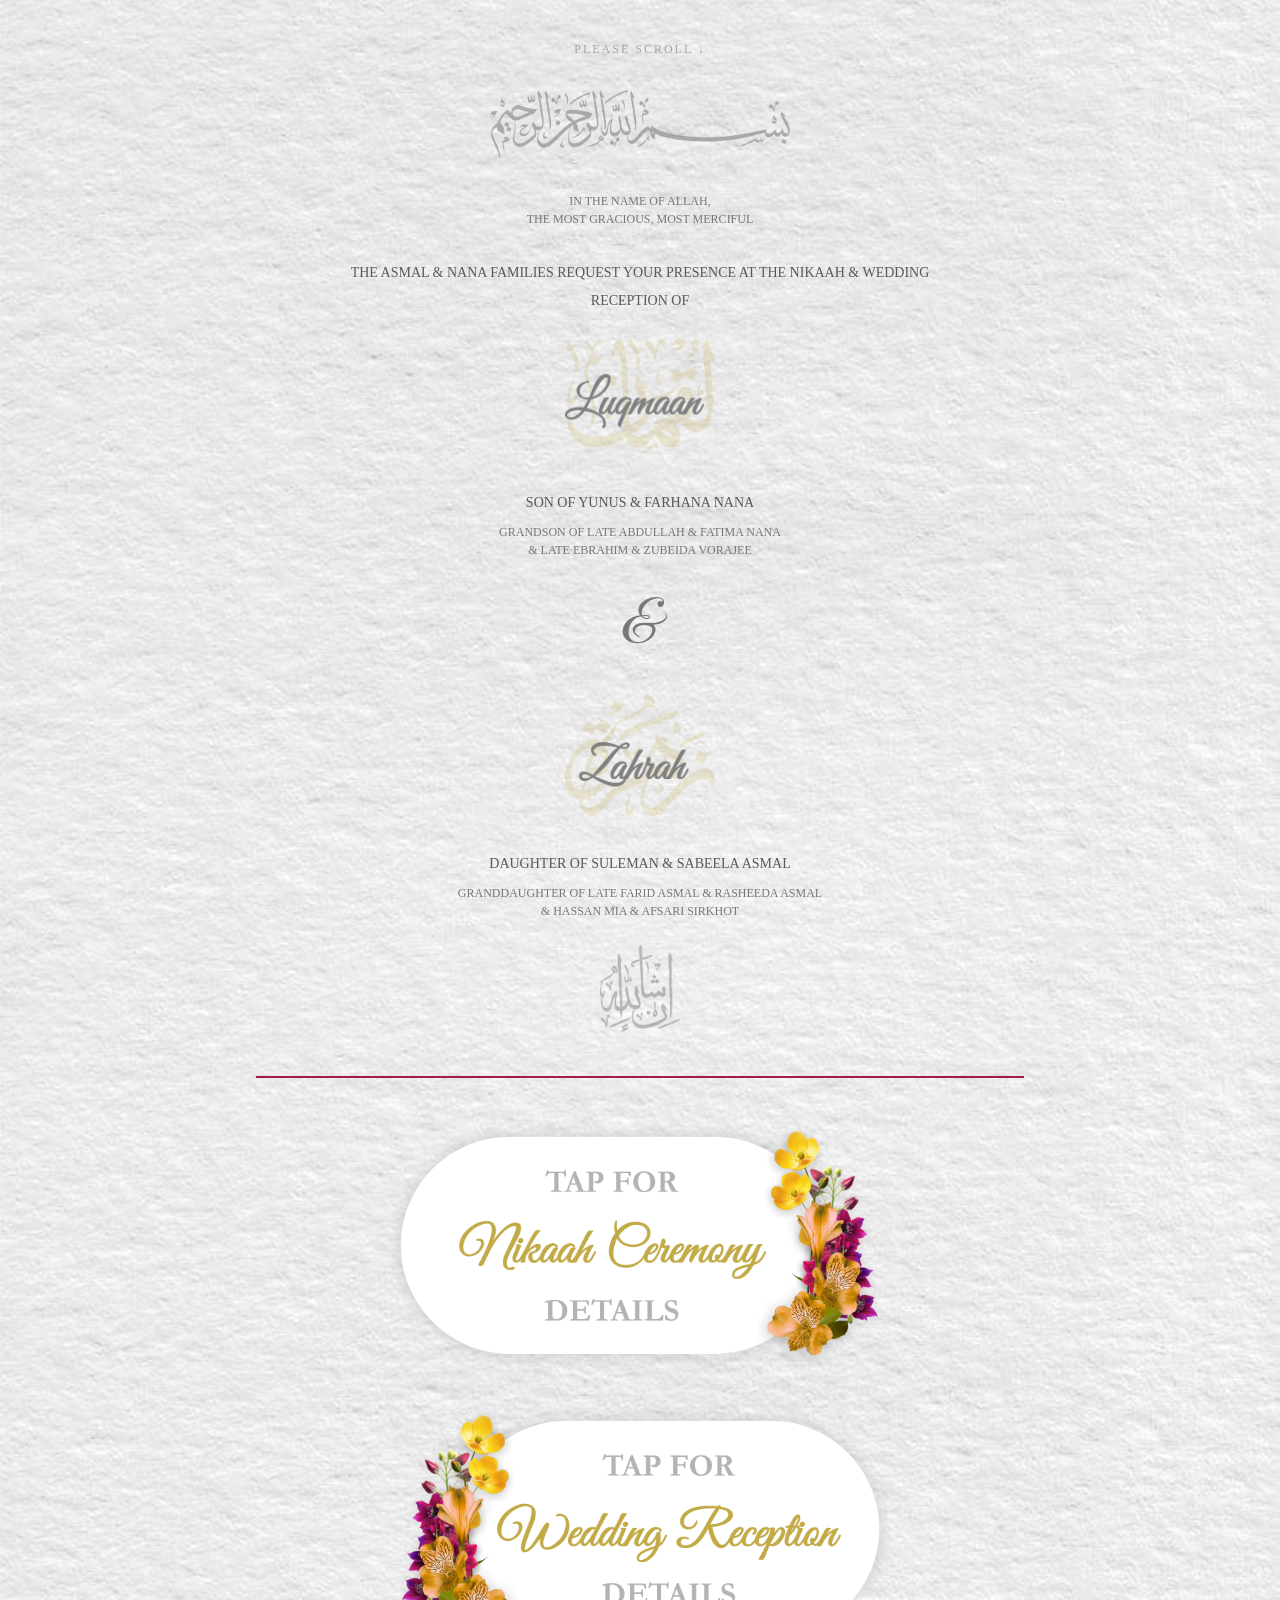
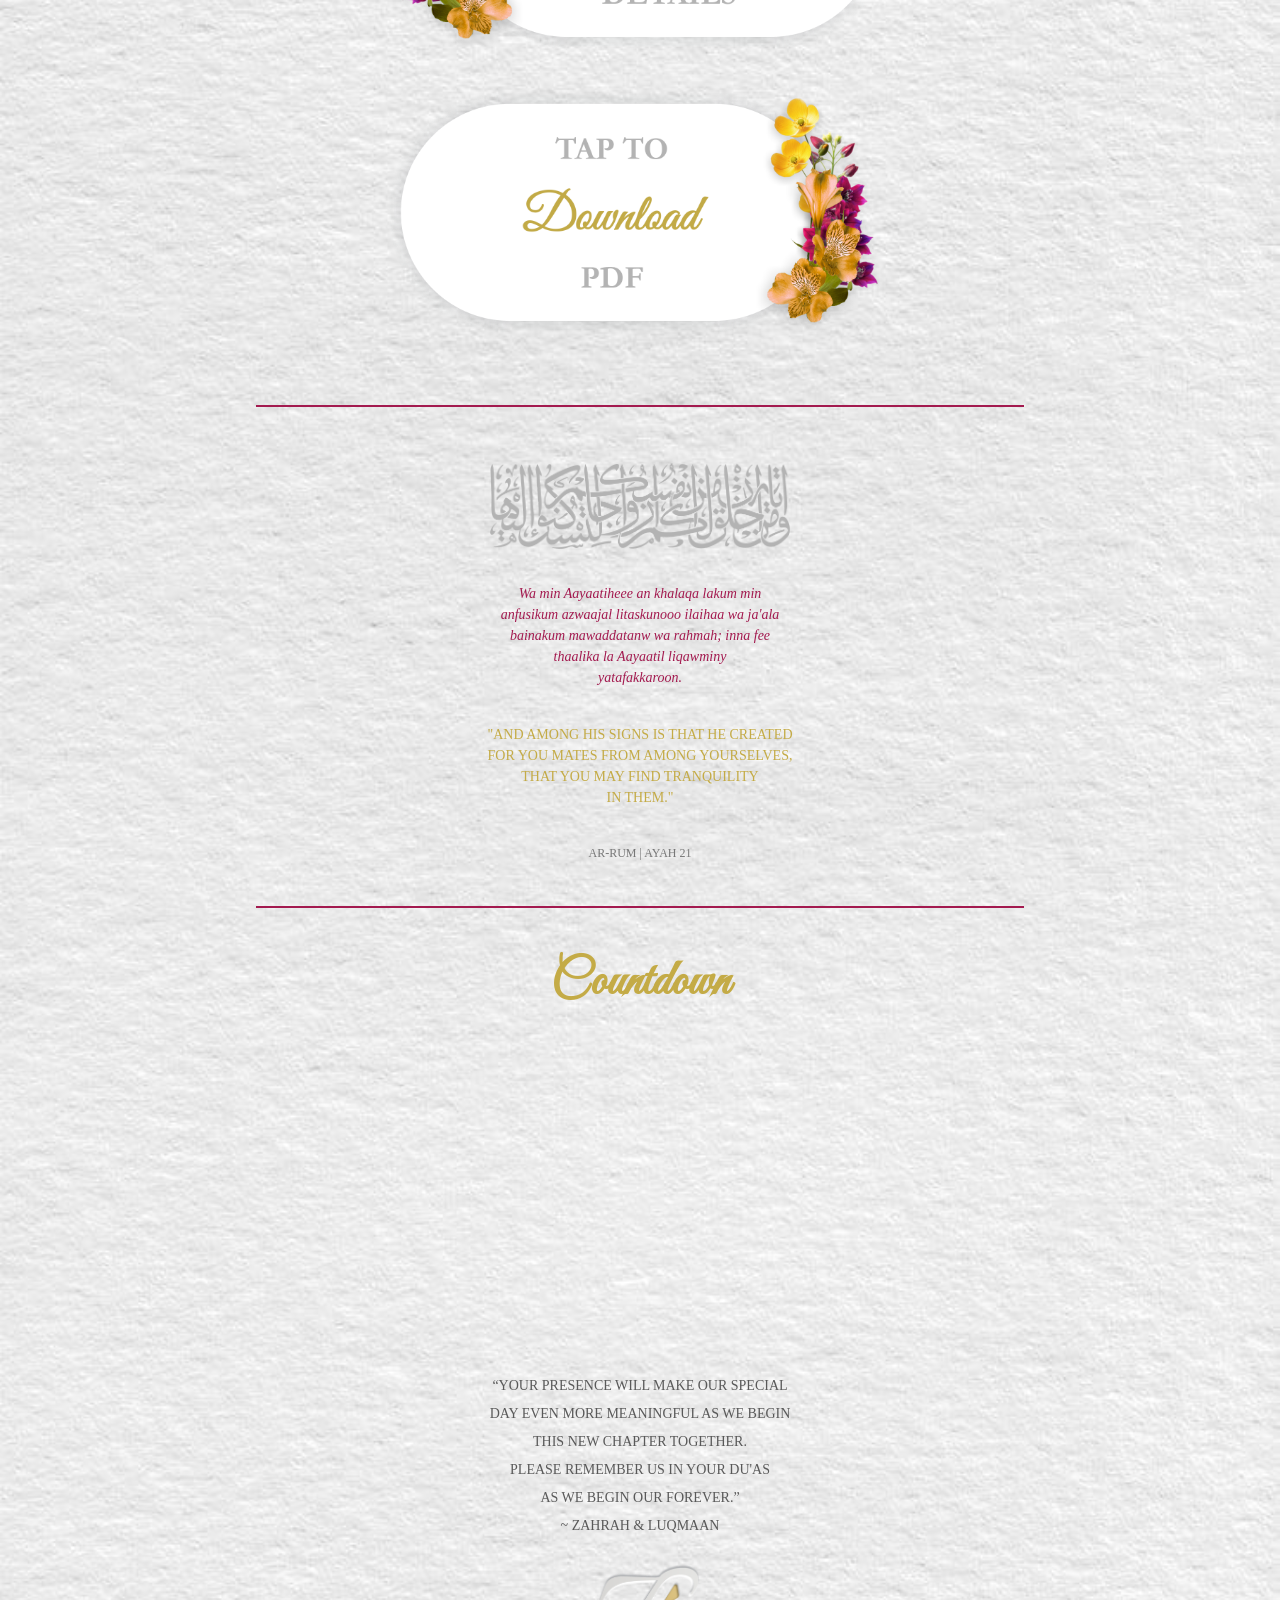
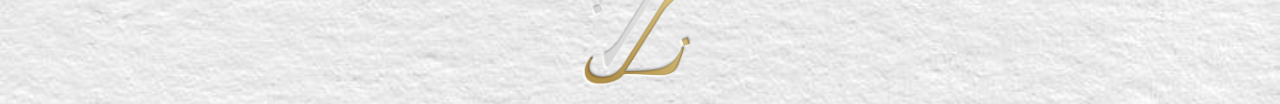
<file: index.html>
<!DOCTYPE html>
<html lang="en">
<head>
    <meta charset="UTF-8">
    <meta name="viewport" content="width=device-width, initial-scale=1.0">
    <meta name="color-scheme" content="light">
    <title>Luqmaan & Zahrah</title>

    <link rel="stylesheet" href="style.css">

    <link rel="preconnect" href="https://fonts.googleapis.com">
    <link rel="preconnect" href="https://fonts.gstatic.com" crossorigin>
    <link href="https://fonts.googleapis.com/css2?family=Great+Vibes&display=swap" rel="stylesheet">
</head>

<body class="home-page">
    
<div class="scroll-hint">
    <p class="sub-text">
           PLEASE SCROLL ↓ 
</div>
    
<!-- Bismillah -->
    <div class="section reveal">
        <img src="bismillah.png" class="hero-image" alt="Bismillah">
    </div>

    <!-- Meaning -->
    <div class="section reveal">
        <p class="sub-text">
            IN THE NAME OF ALLAH,<br>THE MOST GRACIOUS, MOST MERCIFUL
        </p>
    </div>

    <!-- Request -->
    <div class="section reveal">
        <p class="main-text">
            THE ASMAL & NANA FAMILIES REQUEST YOUR PRESENCE AT THE NIKAAH & WEDDING<br>RECEPTION OF
        </p>
    </div>

    <!-- Luqmaan -->
    <div class="section reveal">
        <img src="luqmaan.png" class="name-image" alt="Luqmaan">
    </div>

    <!-- Text Block 1 -->
    <div class="section reveal">
        <p class="main-text">
            SON OF YUNUS & FARHANA NANA
        </p>

        <p class="sub-text">
            GRANDSON OF LATE ABDULLAH & FATIMA NANA<br>& LATE EBRAHIM & ZUBEIDA VORAJEE
        </p>
    </div>

    <!-- & -->
    <div class="section reveal">
        <p class="and-text">
        &
        </p>
    </div>
    
    <!-- Zahrah -->
    <div class="section reveal">
        <img src="zahrah.png" class="name-image" alt="zahrah">
    </div>

    <!-- Text Block 2 -->
    <div class="section reveal">
        <p class="main-text">
            DAUGHTER OF SULEMAN & SABEELA ASMAL
        </p>

        <p class="sub-text">
            GRANDDAUGHTER OF LATE FARID ASMAL & RASHEEDA ASMAL<br>& HASSAN MIA & AFSARI SIRKHOT
        </p>
    </div>

    <!-- In Sha Allah -->
    <div class="section reveal">
        <img src="inshaallah.png" class="inshaallah-image" alt="In Sha Allah">
    </div>

    <div class="section reveal">
        <div class="magenta-line"></div>
</div>
    
    <!-- Buttons -->
    <div id="buttons" class="section reveal">

        <a href="nikaah.html">
            <img src="nikaahbutton.png" class="button-image" alt="Nikaah">
        </a>

        <br><br>

        <a href="reception.html">
            <img src="receptionbutton.png" class="button-image" alt="Reception">
        </a>

        <br><br>

        <a href="zahrah-and-luqmaan-invitation.pdf" download>
            <img src="downloadbutton.png" class="button-image" alt="Download Invitation">
        </a>

    <br><br>

    <div class="section reveal">
        <div class="magenta-line"></div>
</div>
        
    </div>

    <!-- Dua -->
    <div class="section reveal">
        <img src="dua1.png" class="dua1-image" alt="Dua 1">
    </div>

    <!-- Dua Text -->
    <div class="section reveal">
        <p class="italic-text">
            Wa min Aayaatiheee an khalaqa lakum min<br>anfusikum azwaajal litaskunooo ilaihaa wa ja'ala<br>bainakum mawaddatanw wa rahmah; inna fee<br>thaalika la Aayaatil liqawminy<br>yatafakkaroon.
        </p>
    </div>

    <!-- Meaning -->
    <div class="section reveal">
        <p class="gold-text">
           "AND AMONG HIS SIGNS IS THAT HE CREATED<br>FOR YOU MATES FROM AMONG YOURSELVES,<br>THAT YOU MAY FIND TRANQUILITY<br>IN THEM."
        </p>
    </div>

    <!-- Additional Text -->
    <div class="section reveal">
        <p class="sub-text">
            AR-RUM | AYAH 21
        </p>
    </div>

    <div class="section reveal">
        <div class="magenta-line"></div>
</div>
        
    <!-- Countdown -->
    <div class="section reveal">
        <p class="accent-text">Countdown</p>
    </div>
    
    <div class="section reveal">
    <iframe
    src="https://zaln-droid.github.io/countdown/"
    width="100%"
    height="300"
    frameborder="0">
    </iframe>
    </div>

    <!-- Message -->
    <div class="section reveal">
        <p class="main-text">
            “YOUR PRESENCE WILL MAKE OUR SPECIAL<br>DAY EVEN MORE MEANINGFUL AS WE BEGIN<br>THIS NEW CHAPTER TOGETHER.<br>PLEASE REMEMBER US IN YOUR DU'AS<br>AS WE BEGIN OUR FOREVER.”<br>
            ~ ZAHRAH & LUQMAAN
        </p>
    </div>

    <!-- Logo -->
    <div class="section reveal">
        <img src="logo.png" class="logo-image" alt="Logo">
    </div>

<script>
document.addEventListener("DOMContentLoaded", () => {

    const background = new Image();
    background.src = new URL("home-background.jpg", document.baseURI).href;

    const showContent = () => {
        document.body.classList.add('background-ready');
    };

    if (background.complete) {
        showContent();
    } else {
        background.addEventListener('load', showContent, { once: true });
        background.addEventListener('error', showContent, { once: true });
    }

    const reveals = document.querySelectorAll('.reveal');

    const observer = new IntersectionObserver((entries) => {
        entries.forEach((entry) => {
            if (entry.isIntersecting) {
                const element = entry.target;
                const images = element.querySelectorAll('img');

                const waitForImages = Promise.all(
                    Array.from(images).map((img) => {
                        if (img.complete) {
                            return Promise.resolve();
                        }

                        return new Promise((resolve) => {
                            img.addEventListener('load', resolve, { once: true });
                            img.addEventListener('error', resolve, { once: true });
                        });
                    })
                );

                waitForImages.then(() => {
                    element.classList.add('active');
                });

                observer.unobserve(element);
            }
        });
    }, {
        threshold: 0.05
    });

    reveals.forEach((reveal) => {
        observer.observe(reveal);
    });

});
</script>
    
</body>
</html>
</file>
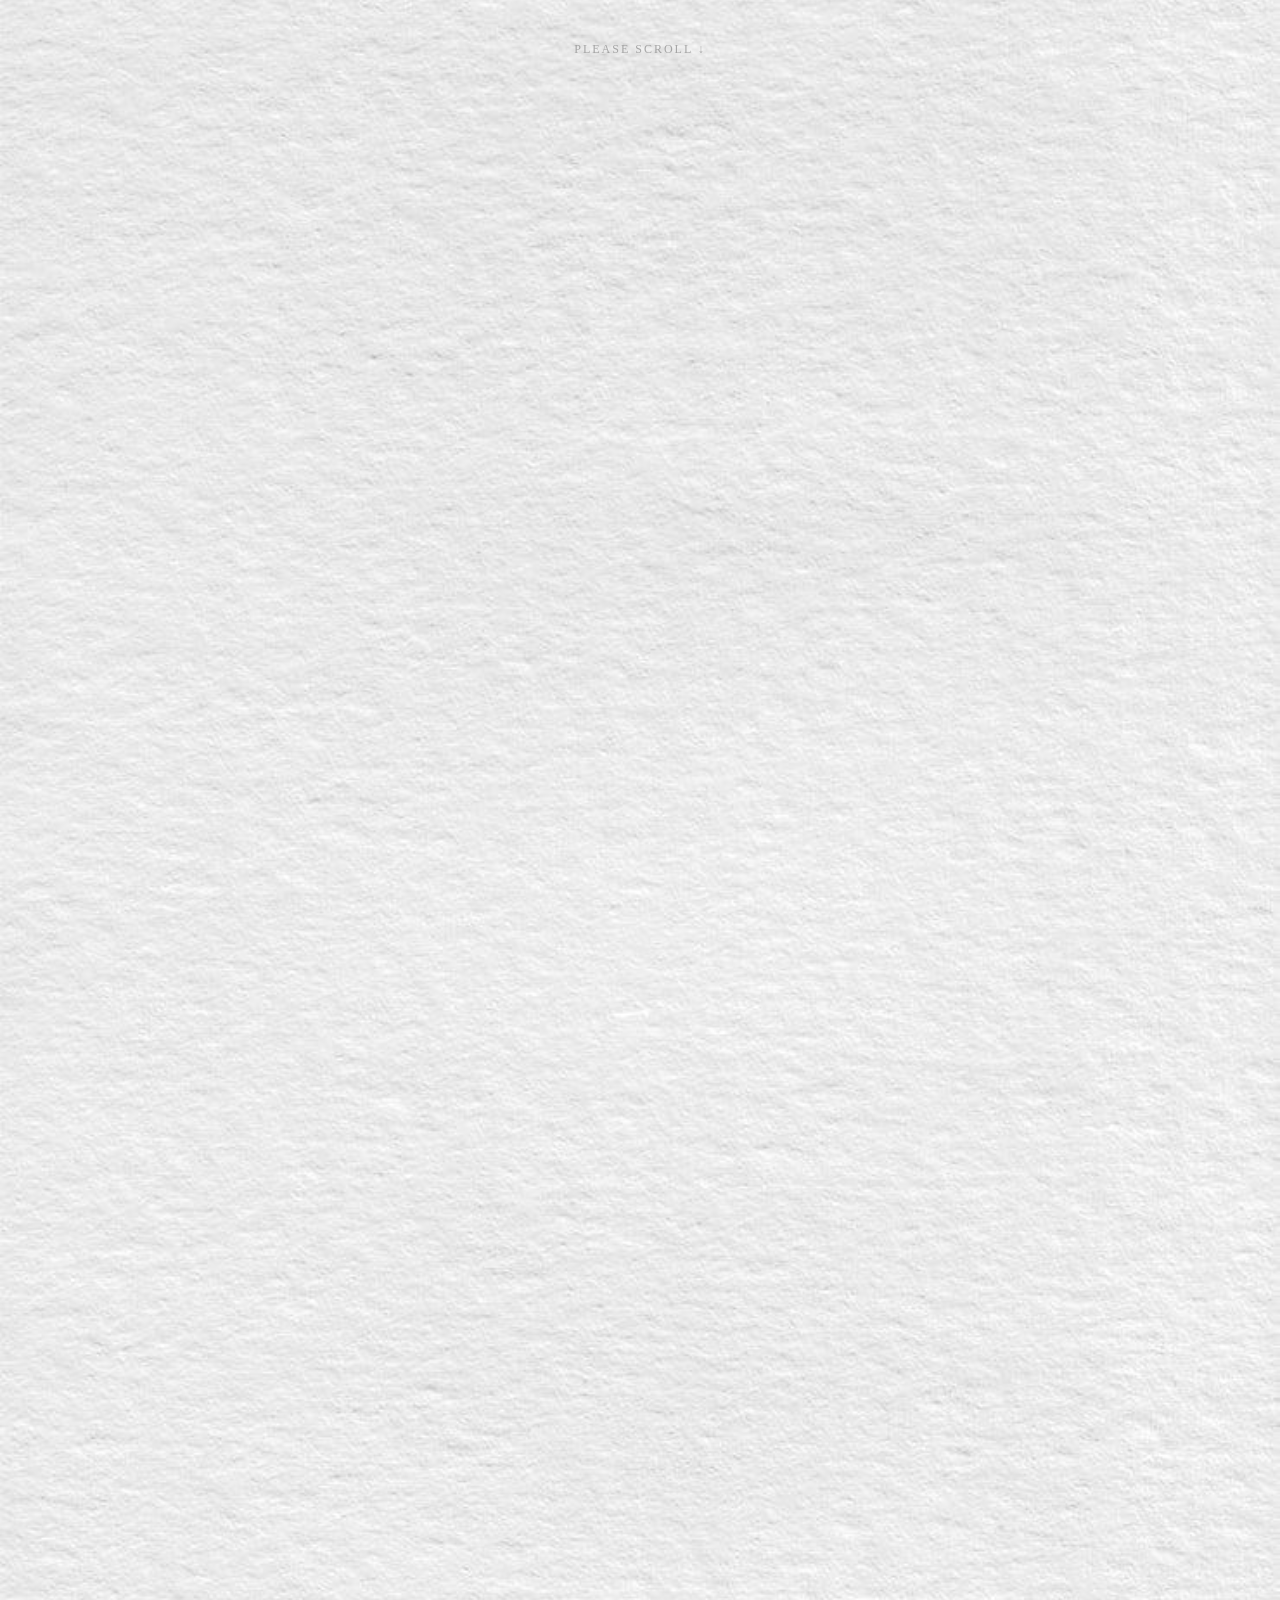
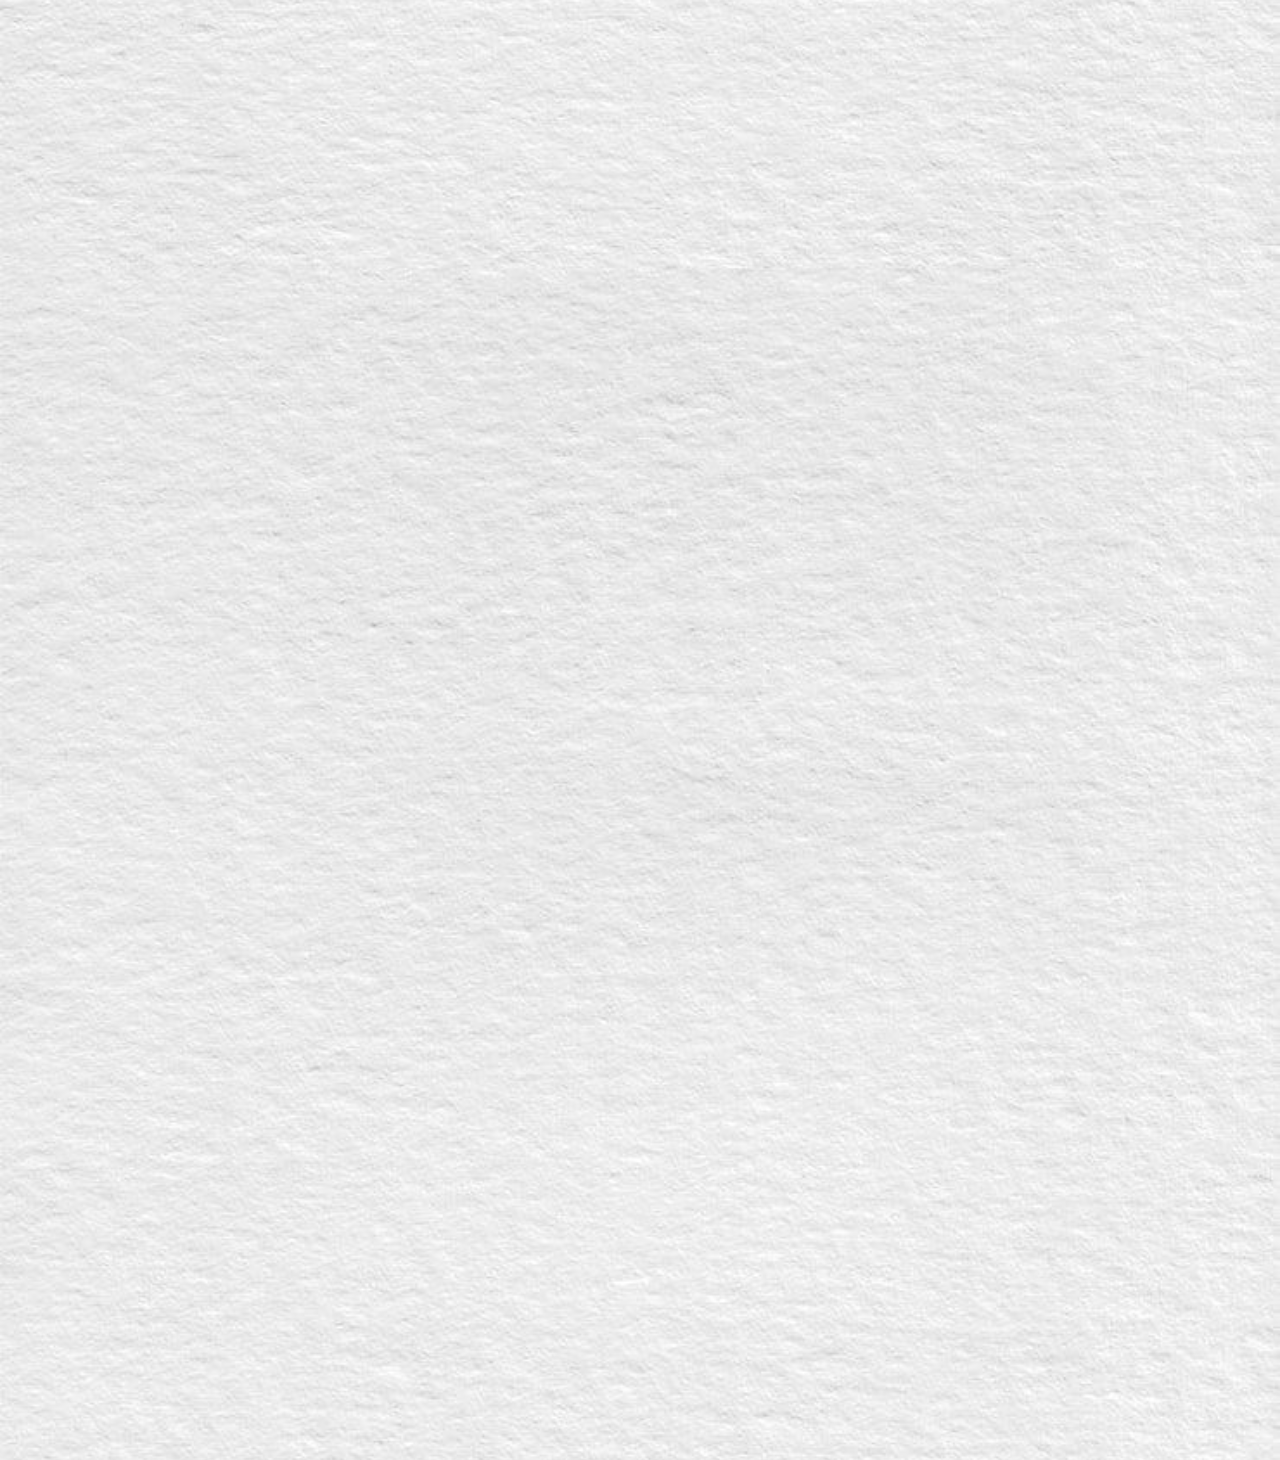
<file: intro.html>
<!DOCTYPE html>
<html lang="en">
<head>
    <meta charset="UTF-8">
    <meta name="viewport" content="width=device-width, initial-scale=1.0">
    <meta name="color-scheme" content="light">
    <title>Luqmaan & Zahrah</title>

    <link rel="stylesheet" href="style.css">

    <link rel="preconnect" href="https://fonts.googleapis.com">
    <link rel="preconnect" href="https://fonts.gstatic.com" crossorigin>
    <link href="https://fonts.googleapis.com/css2?family=Great+Vibes&display=swap" rel="stylesheet">
</head>

<body class="home-page">
    
<div class="scroll-hint">
    <p class="sub-text">
           PLEASE SCROLL ↓ 
</div>
    
<!-- Bismillah -->
    <div class="section reveal">
        <img src="bismillah.png" class="hero-image" alt="Bismillah">
    </div>

</div>

    <!-- Meaning -->
    <div class="section reveal">
        <p class="sub-text">
            IN THE NAME OF ALLAH, THE MOST GRACIOUS, MOST MERCIFUL
        </p>
    </div>

    <!-- Request -->
    <div class="section reveal">
        <p class="main-text">
            THE ASMAL & NANA FAMILIES REQUEST YOUR PRESENCE AT THE NIKAAH OF
        </p>
    </div>

    <!-- Luqmaan -->
    <div class="section reveal">
        <img src="luqmaan.png" class="name-image" alt="Luqmaan">
    </div>

    <!-- Text Block 1 -->
    <div class="section reveal">
        <p class="main-text">
            SON OF YUNUS & FARHANA NANA
        </p>

        <p class="sub-text">
            GRANDSON OF LATE ABDULLAH & FATIMA NANA<br>& LATE EBRAHIM & ZUBEIDA VORAJEE
        </p>
    </div>

    <!-- & -->
    <div class="section reveal">
        <p class="and-text">
        &
        </p>
    </div>
    
    <!-- Zahrah -->
    <div class="section reveal">
        <img src="zahrah.png" class="name-image" alt="zahrah">
    </div>

    <!-- Text Block 2 -->
    <div class="section reveal">
        <p class="main-text">
            DAUGHTER OF SULEMAN & SABEELA ASMAL
        </p>

        <p class="sub-text">
            GRANDDAUGHTER OF LATE FARID ASMAL & RASHEEDA ASMAL<br>& HASSAN MIA & AFSARI SIRKHOT
        </p>
    </div>

    <!-- In Sha Allah -->
    <div class="section reveal">
        <img src="inshaallah.png" class="inshaallah-image" alt="In Sha Allah">
    </div>
    
    <!-- Buttons -->
    <div id="buttons" class="section reveal">

        <a href="nikaah.html">
            <img src="nikaahbutton.png" class="button-image" alt="Nikaah">
        </a>

        <br><br>

        <a href="reception.html">
            <img src="receptionbutton.png" class="button-image" alt="Reception">
        </a>

        <br><br>

        <a href="documents/invitation.pdf" download>
            <img src="downloadbutton.png" class="button-image" alt="Download Invitation">
        </a>

    <br><br>

    </div>

    <!-- Dua -->
    <div class="section reveal">
        <img src="dua1.png" class="dua1-image" alt="Dua 1">
    </div>

    <!-- Dua Text -->
    <div class="section reveal">
        <p class="italic-text">
            Wa min Aayaatiheee an khalaqa lakum min<br>anfusikum azwaajal litaskunooo ilaihaa wa ja'ala<br>bainakum mawaddatanw wa rahmah; inna fee<br>thaalika la Aayaatil liqawminy<br>yatafakkaroon.
        </p>
    </div>

    <!-- Meaning -->
    <div class="section reveal">
        <p class="gold-text">
           "AND AMONG HIS SIGNS IS THAT HE CREATED<br>FOR YOU MATES FROM AMONG YOURSELVES,<br>THAT YOU MAY FIND TRANQUILITY<br>IN THEM."
        </p>
    </div>

    <!-- Additional Text -->
    <div class="section reveal">
        <p class="sub-text">
            AR-RUM | AYAH 21
        </p>
    </div>
        
    <!-- Countdown -->
    <div class="section reveal">
        <p class="accent-text">Countdown</p>
    </div>
    
    <div class="section reveal">
    <iframe
    src="https://zaln-droid.github.io/countdown/"
    width="100%"
    height="300"
    frameborder="0">
    </iframe>
    </div>

    <!-- Message -->
    <div class="section reveal">
        <p class="main-text">
            “YOUR PRESENCE WILL MAKE OUR SPECIAL<br>DAY EVEN MORE MEANINGFUL AS WE BEGIN<br>THIS NEW CHAPTER TOGETHER.<br>PLEASE REMEMBER US IN YOUR DU'AS<br>AS WE BEGIN OUR FOREVER.”<br>
            ~ ZAHRAH & LUQMAAN
        </p>
    </div>

    <!-- Logo -->
    <div class="section reveal">
        <img src="logo.png" class="logo-image" alt="Logo">
    </div>

<script>
document.addEventListener("DOMContentLoaded", () => {

    const reveals = document.querySelectorAll('.reveal');

    const observer = new IntersectionObserver((entries) => {
        entries.forEach((entry) => {
            if (entry.isIntersecting) {
                entry.target.classList.add('active');
            }
        });
    });

    reveals.forEach((reveal) => {
        observer.observe(reveal);
    });

});
</script>
    
</body>
</html>
</file>
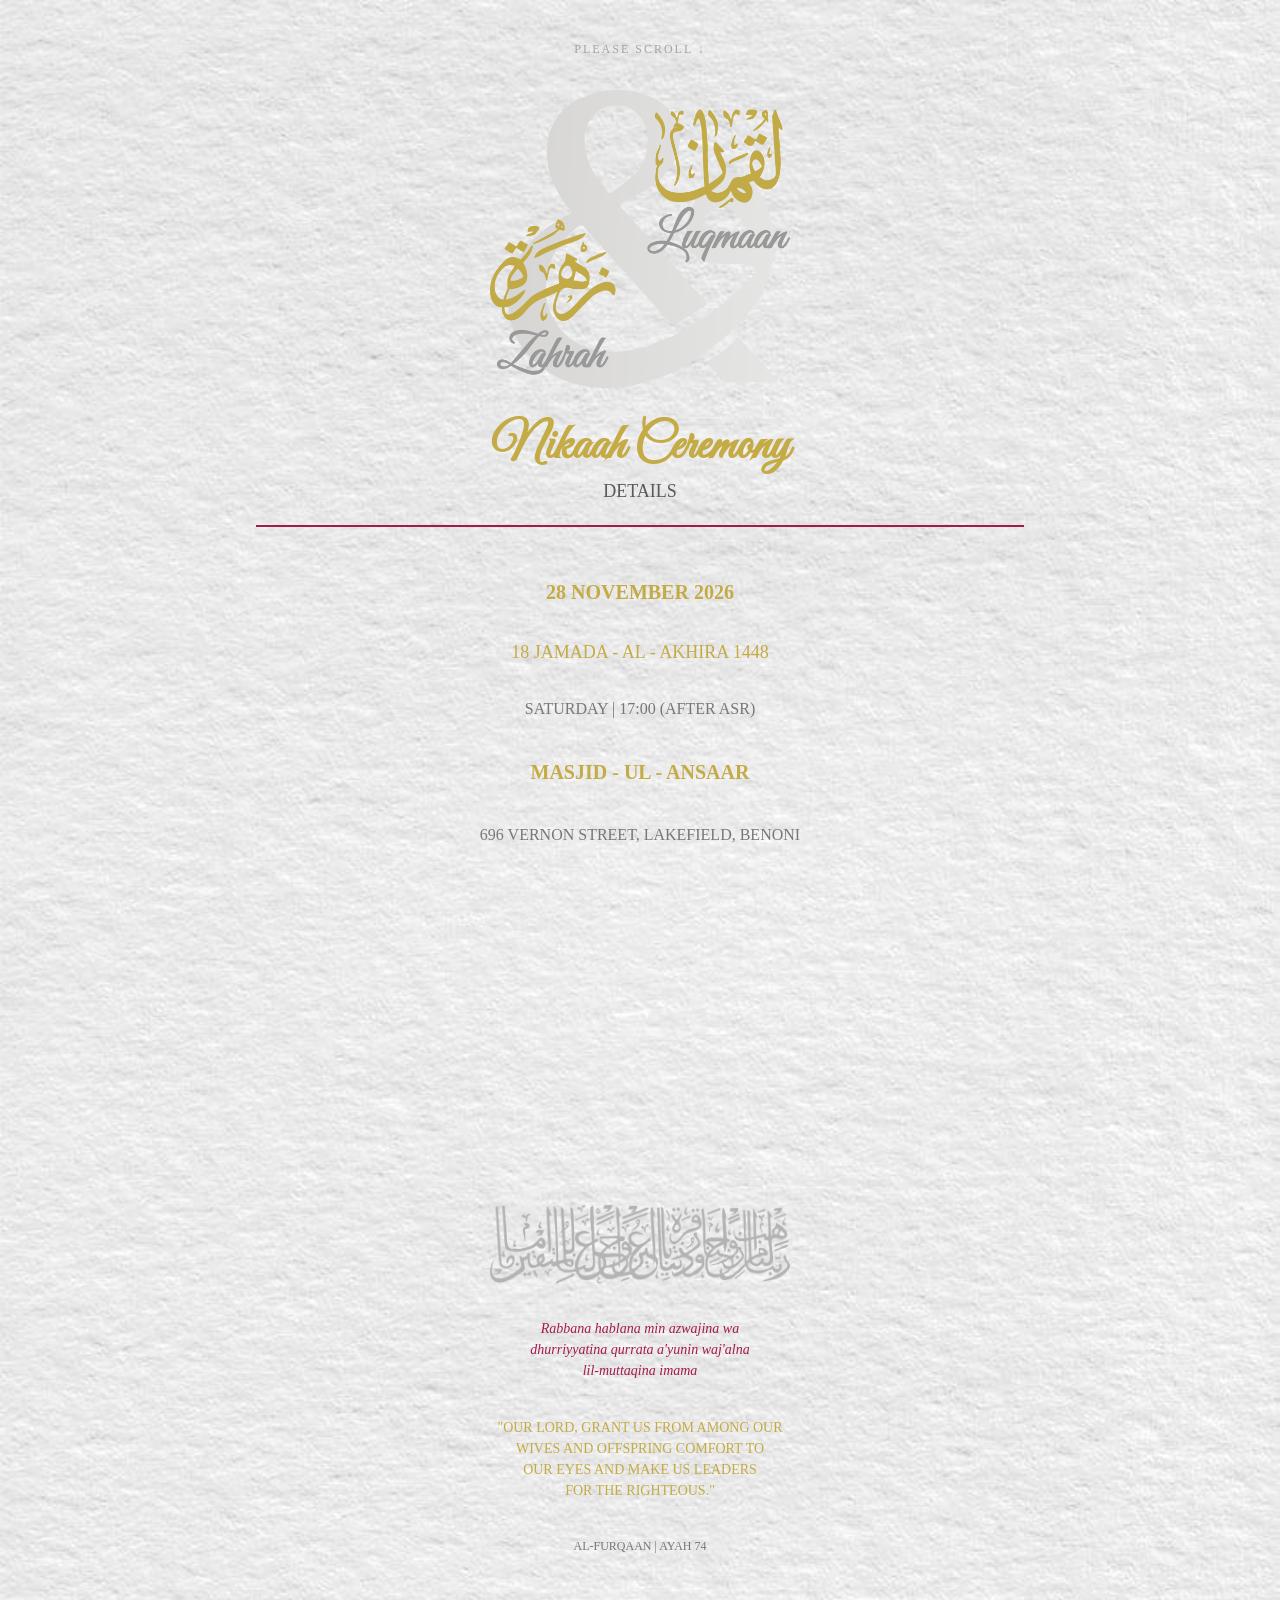
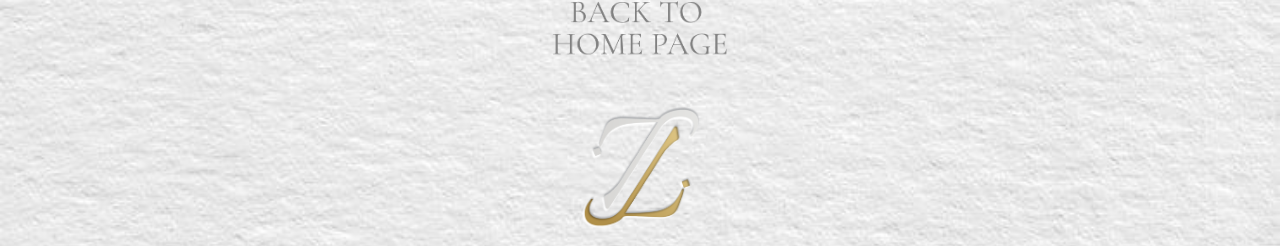
<file: nikaah.html>
<!DOCTYPE html>
<html lang="en">
<head>
    <meta charset="UTF-8">
    <meta name="viewport" content="width=device-width, initial-scale=1.0">
    <meta name="color-scheme" content="light">
    <title>Nikaah</title>

     <link rel="stylesheet" href="style.css">
    <link rel="preconnect" href="https://fonts.googleapis.com">
    <link rel="preconnect" href="https://fonts.gstatic.com" crossorigin>
    <link href="https://fonts.googleapis.com/css2?family=Great+Vibes&display=swap" rel="stylesheet">
</head>

<body class="nikaah-page">

<div class="scroll-hint">
    <p class="sub-text">
           PLEASE SCROLL ↓ 
</div>
    
<!-- Decorative Image -->
    <div class="section reveal">
    <img src="and.png" class="and-image" alt="And Symbol">
    </div>

<!-- Heading -->
   <div class="section reveal">
    <p class="accent-text">Nikaah Ceremony</p>

    <p class="details-text">DETAILS</p>

    <div class="magenta-line"></div>
</div>

    <!-- Details -->

    <!-- Normal Date -->
    <div class="section reveal">
        <p class="goldbold-text">
            28 NOVEMBER 2026 
        </p>
    </div>

    <!-- Islamic Date -->
    <div class="section reveal">
        <p class="gold2-text">
            18 JAMADA - AL - AKHIRA 1448
        </p>
    </div>

    <!-- Day and Time -->
    <div class="section reveal">
        <p class="details2-text">
            SATURDAY | 17:00 (AFTER ASR)
        </p>
    </div>

    <!-- Venue -->
    <div class="section reveal">
        <p class="goldbold-text">
            MASJID - UL - ANSAAR
        </p>
    </div>

    <!-- Address -->
    <div class="section reveal">
        <p class="details2-text">
            696 VERNON STREET, LAKEFIELD, BENONI
        </p>
    </div>

    <!-- Map -->
    <div class="section reveal">
        <iframe
            src="https://www.google.com/maps/embed?pb=!1m18!1m12!1m3!1d3580.3017833723516!2d28.282279449999997!3d-26.186859549999998!2m3!1f0!2f0!3f0!3m2!1i1024!2i768!4f13.1!3m3!1m2!1s0x1e951633f144ce31%3A0x19b50cf15fbb6841!2sMasjid-ul-Ansaar%2C%20Vernon%20St%2C%20Kleinfontein%20AH%2C%20Benoni%2C%201525!5e0!3m2!1sen!2sza!4v1780319022126!5m2!1sen!2sza"
            height="300"
            style="border:0;"
            allowfullscreen=""
            loading="lazy">
        </iframe>
    </div>

    <!-- Dua -->
    <div class="section reveal">
        <img src="dua2.png" class="dua2-image" alt="Dua 2">
    </div>

    <!-- Dua Text -->
    <div class="section reveal">
        <p class="italic-text">
            Rabbana hablana min azwajina wa<br>dhurriyyatina qurrata a'yunin waj'alna<br>lil-muttaqina imama
        </p>
    </div>

    <!-- Meaning -->
    <div class="section reveal">
        <p class="gold-text">
            "OUR LORD, GRANT US FROM AMONG OUR<br>WIVES AND OFFSPRING COMFORT TO<br>OUR EYES AND MAKE US LEADERS<br>FOR THE RIGHTEOUS." 
        </p>
    </div>

    <!-- Additional Text -->
    <div class="section reveal">
        <p class="sub-text">
            AL-FURQAAN | AYAH 74
        </p>
    </div>

    <!-- Back button -->
<div class="section reveal">
    <a href="https://zaln-droid.github.io/Z-L-Wedding-Invite/#buttons">
        <img src="backhome.png" class="backhome-image" alt="Back to Home">
    </a>
</div>
    
    <!-- Logo -->
    <div class="section reveal">
        <img src="logo.png" class="logo-image" alt="Logo">
    </div>

    <script>
document.addEventListener("DOMContentLoaded", () => {

    const showContent = () => {
        document.body.classList.add("background-ready");
        reveal();
    };

    const backgroundImage = getComputedStyle(document.body).backgroundImage;
    const match = backgroundImage.match(/url\(["']?(.*?)["']?\)/);

    if (!match) {
        showContent();
    } else {
        const background = new Image();

        background.onload = showContent;
        background.onerror = showContent;
        background.src = match[1];

        if (background.complete) {
            showContent();
        }
    }

    function reveal() {
        const reveals = document.querySelectorAll(".reveal");

        reveals.forEach((element) => {
            const windowHeight = window.innerHeight;
            const elementTop = element.getBoundingClientRect().top;
            const visiblePoint = 100;

            if (elementTop < windowHeight - visiblePoint) {
                const images = element.querySelectorAll("img");

                const waitForImages = Promise.all(
                    Array.from(images).map((img) => {
                        if (img.complete) {
                            return Promise.resolve();
                        }

                        return new Promise((resolve) => {
                            img.addEventListener("load", resolve, { once: true });
                            img.addEventListener("error", resolve, { once: true });
                        });
                    })
                );

                waitForImages.then(() => {
                    element.classList.add("active");
                });
            }
        });
    }

    window.addEventListener("scroll", reveal);
    reveal();

});
</script>

</body>
</html>
</file>
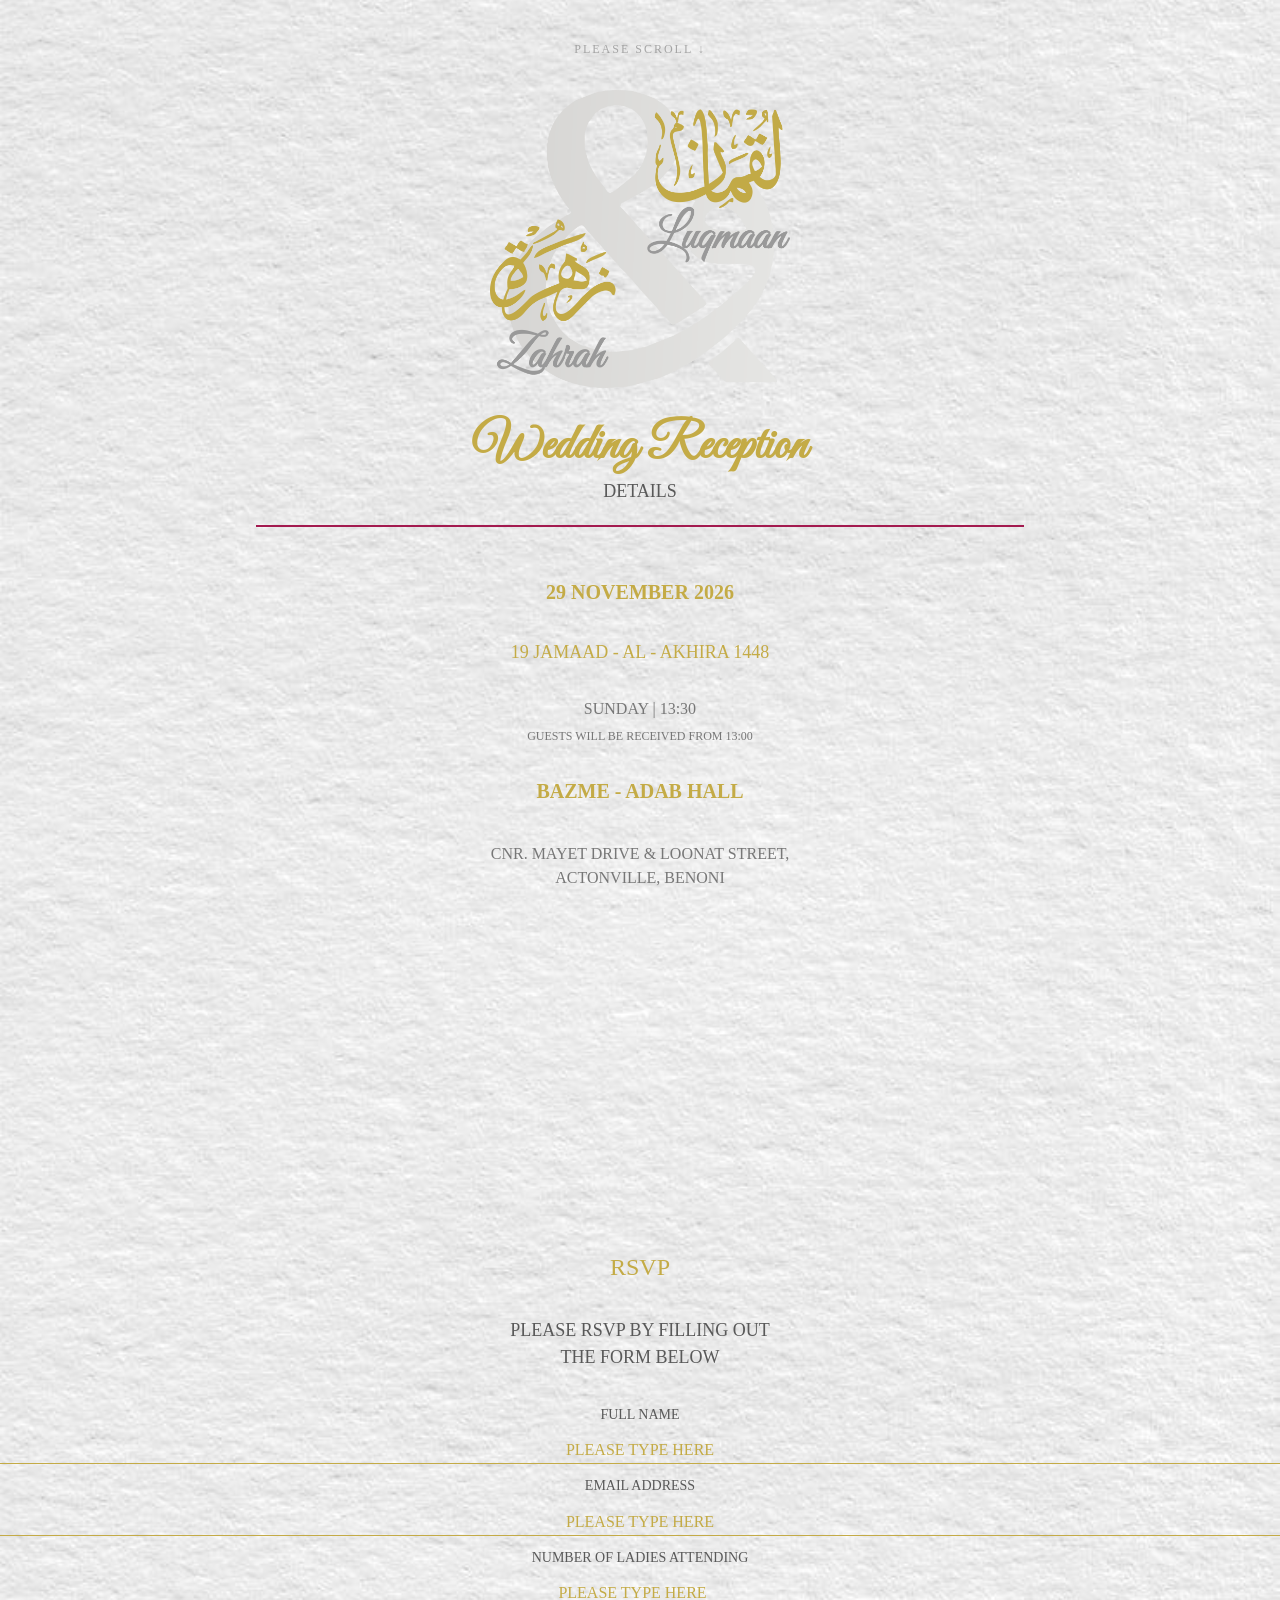
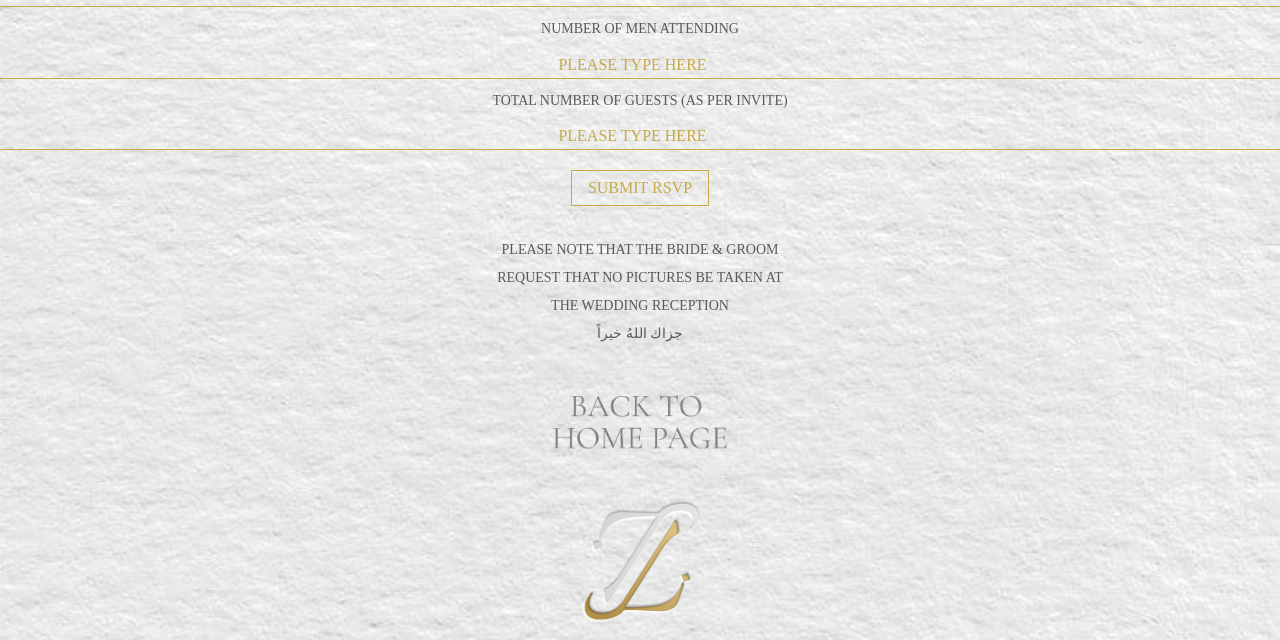
<file: reception.html>
<!DOCTYPE html>
<html lang="en">
<head>
    <meta charset="UTF-8">
    <meta name="viewport" content="width=device-width, initial-scale=1.0">
    <meta name="color-scheme" content="light">
    <title>Wedding</title>

    <link rel="stylesheet" href="style.css">
    <link rel="preconnect" href="https://fonts.googleapis.com">
    <link rel="preconnect" href="https://fonts.gstatic.com" crossorigin>
    <link href="https://fonts.googleapis.com/css2?family=Great+Vibes&display=swap" rel="stylesheet">
</head>

<body class="wedding-page">

<div class="scroll-hint">
    <p class="sub-text">
           PLEASE SCROLL ↓ 
</div>
    
    <!-- Decorative Image -->
    <div class="section reveal">
    <img src="and.png" class="and-image" alt="And Symbol">
    </div>

    <!-- Heading -->
   <div class="section reveal">
    <p class="accent-text">Wedding Reception</p>

    <p class="details-text">DETAILS</p>

    <div class="magenta-line"></div>
</div>
    
    <!-- Details -->

    <!-- Date -->
    <div class="section reveal">
        <p class="goldbold-text">29 NOVEMBER 2026</p>
    </div>

    <!-- Islamic Date -->
    <div class="section reveal">
        <p class="gold2-text">19 JAMAAD - AL - AKHIRA 1448</p>
    </div>

    <!-- Day & Time -->
    <div class="section reveal">
        <p class="details2-text">SUNDAY | 13:30</p>
        <p class="sub-text">GUESTS WILL BE RECEIVED FROM 13:00</p>
    </div>

    <!-- Venue -->
    <div class="section reveal">
        <p class="goldbold-text">BAZME - ADAB HALL</p>
    </div>

    <!-- Address -->
    <div class="section reveal">
        <p class="details2-text">CNR. MAYET DRIVE & LOONAT STREET,<br>
            ACTONVILLE,  BENONI</p>
    </div>

    <!-- Map -->
    <div class="section reveal">
        <iframe
            src="https://www.google.com/maps/embed?pb=!1m18!1m12!1m3!1d3579.3610398751766!2d28.306597600000003!3d-26.217456!2m3!1f0!2f0!3f0!3m2!1i1024!2i768!4f13.1!3m3!1m2!1s0x1e953d5a17c28e51%3A0x50a7c8de7e4e22b3!2sBazme%20Adab%20Centre!5e0!3m2!1sen!2sza!4v1780318767939!5m2!1sen!2sza"
            height="300"
            style="border:0;"
            allowfullscreen=""
            loading="lazy">
        </iframe>
    </div>

    <!-- RSVP -->
<div class="section reveal" id="rsvp">
    <p class="rsvp-text">RSVP</p>
    </div>
    
    <div class="section reveal">
        <p class="details-text">
            PLEASE RSVP BY FILLING OUT<br>THE FORM BELOW
        </p>
    </div>

    <div class="section reveal">
<form action="https://script.google.com/macros/s/AKfycbyh-B4Ck8289DCHDEX2VmsK0zlO2kwwLPD7PMjG7bGki1F3oeHNt9rGrSdksqSa2HANvQ/exec"
    method="POST" class="rsvp-form" target="rsvp-response">        
    <label class="main-text" for="name">FULL NAME</label>
    <input class="gold-text" type="text" id="name" name="name" placeholder="PLEASE TYPE HERE" required>

    <label class="main-text" for="email">EMAIL ADDRESS</label>
    <input class="gold-text" type="email" id="email" name="email" placeholder="PLEASE TYPE HERE" required>

    <label class="main-text" for="females">NUMBER OF LADIES ATTENDING</label>
    <input class="gold-text" type="number" id="females" name="females" placeholder="PLEASE TYPE HERE" min="0">

    <label class="main-text" for="males">NUMBER OF MEN ATTENDING</label>
    <input class="gold-text" type="number" id="males" name="males" placeholder="PLEASE TYPE HERE" min="0">

    <label class="main-text" for="total_guests">
    TOTAL NUMBER OF GUESTS (AS PER INVITE)
    </label>
    <input class="gold-text" type="number" id="total_guests" name="total_guests" placeholder="PLEASE TYPE HERE" min="0">

    <button type="submit" class="gold-text">SUBMIT RSVP</button>
</form>
<p id="rsvp-message" class="gold-text" style="display:none;">
    YOUR RSVP HAS BEEN SUBMITTED SUCCESSFULLY. THANK YOU!
</p>
<iframe name="rsvp-response" style="display:none;"></iframe>
</div>

    <!-- Note -->
    <div class="section reveal">
        <p class="main-text">
            PLEASE NOTE THAT THE BRIDE & GROOM<br>REQUEST THAT NO PICTURES BE TAKEN AT<br>THE WEDDING RECEPTION<br>
          جزاك اللهُ خيراً
        </p>
    </div>

    <!-- Back button -->
<div class="section reveal">
    <a href="https://zaln-droid.github.io/Z-L-Wedding-Invite/#buttons">
        <img src="backhome.png" class="backhome-image" alt="Back to Home">
    </a>
</div>

    <!-- Logo -->
    <div class="section reveal">
        <img src="logo.png" class="logo-image" alt="Logo">
    </div>

    <script>
document.addEventListener("DOMContentLoaded", () => {

    const showContent = () => {
        document.body.classList.add("background-ready");
        reveal();
    };

    const backgroundImage = getComputedStyle(document.body).backgroundImage;
    const match = backgroundImage.match(/url\(["']?(.*?)["']?\)/);

    if (!match) {
        showContent();
    } else {
        const background = new Image();

        background.onload = showContent;
        background.onerror = showContent;
        background.src = match[1];

        if (background.complete) {
            showContent();
        }
    }

    function reveal() {
        const reveals = document.querySelectorAll(".reveal");

        reveals.forEach((element) => {
            const windowHeight = window.innerHeight;
            const elementTop = element.getBoundingClientRect().top;
            const visiblePoint = 100;

            if (elementTop < windowHeight - visiblePoint) {
                const images = element.querySelectorAll("img");

                const waitForImages = Promise.all(
                    Array.from(images).map((img) => {
                        if (img.complete) {
                            return Promise.resolve();
                        }

                        return new Promise((resolve) => {
                            img.addEventListener("load", resolve, { once: true });
                            img.addEventListener("error", resolve, { once: true });
                        });
                    })
                );

                waitForImages.then(() => {
                    element.classList.add("active");
                });
            }
        });
    }

const rsvpForm = document.querySelector(".rsvp-form");
const rsvpMessage = document.getElementById("rsvp-message");

if (rsvpForm && rsvpMessage) {
    rsvpForm.addEventListener("submit", () => {
        rsvpMessage.style.display = "block";
    });
}
    
    window.addEventListener("scroll", reveal);
    reveal();

});
</script>

</body>
</html>
</file>
<file: style.css>
body {
    margin: 0;
    padding: 0;
    text-align: center;
}

:root {
    color-scheme: light;
}

/* SECTIONS */
.section {
    width: 100%;
    padding: 12px 0;
    margin: 0;
}

/* MAIN TEXT */
.main-text {
    font-family: Garamond, serif;
    font-size: 14px;
    color: #595959;
    line-height: 2;
    margin-bottom: 0.5px;
}

/* SUBTEXT */
.sub-text {
    font-family: Garamond, serif;
    font-size: 12px;
    color: #777777;
    line-height: 1.5;
    margin-bottom: 0.5px;
}

/* ACCENT TEXT */
.accent-text {
    font-family: "Great Vibes", cursive;
    font-size: 50px;
    font-weight: 900;
    color: #C4AB46;
    line-height: 1;
}


/* OTHER TEXT */
.italic-text {
    font-family: Garamond, serif;
    font-style: italic;
    font-size: 14px;
    color: #A31A4F;
    line-height: 1.5;
}

.gold-text {
    font-family: Garamond, serif;
    font-size: 14px;
    color: #C4AB46;
    line-height: 1.5;
}

.gold2-text {
    font-family: Garamond, serif;
    font-size: 18px;
    font-weight: 200;
    color: #C4AB46;
    line-height: 1;
}

.goldbold-text {
    font-family: Garamond, serif;
    font-size: 20px;
    font-weight: 900;
    color: #C4AB46;
    line-height: 1.5;
}

.details-text {
    font-family: Garamond, serif;
    font-size: 18px;
    color: #595959;
    line-height: 1.5;
}

.details2-text {
    font-family: Garamond, serif;
    font-size: 16px;
    color: #777777;
    line-height: 1.5;
}

.rsvp-text {
font-family: Garamond, serif;
font-size: 24px;
color: #C4AB46;
}

.and-text {
    font-family: "Great Vibes", cursive;
    font-size: 60px;
    color: #777777;
}
    
/* IMAGES */
.heading-image {
    width: 100%;
    max-width: 500px;
    height: auto;
    margin-bottom: 0.5px;
    display: block;
    margin: 0 auto 2px auto;
}

.and-image {
    width: 800%;
    max-width: 300px;
    height: auto;
}

.button-image {
    width: 100%;
    max-width: 500px;
    height: auto;
    margin-bottom: 2px;
    display: block;
    margin: 0 auto 2px auto;
}

.logo-image {
    width: 120px;
    height: auto;
}

.hero-image {
    width: 90%;
    max-width: 300px;
    height: auto;
    opacity: 0.6;
    margin-bottom: 0.5px;
}

.name-image {
    width: 40%;
    max-width: 150px;
    height: auto;
    margin-bottom: 0.5px;
}

.dua1-image {
    width: 100%;
    max-width: 300px;
    height: auto;
}

.dua2-image {
    width: 100%;
    max-width: 300px;
    height: auto;
}

.inshaallah-image {
    width: 80px;
    height: auto;
    display: block;
    margin: 0 auto;
    opacity: 0.5;
}

.backhome-image {
    width: 50%;
    max-width: 250px;
    height: auto;
    margin: 0 auto;
}

/* GOLD LINE */
.gold-line {
    width: 60%;
    height: 2px;
    background-color: #C4AB46;
    margin: 20px auto;
}

.magenta-line {
    width: 60%;
    height: 2px;
    background-color: #A31A4F;
    margin: 20px auto;
}

/* BACKGROUND */
body.home-page,
body.intro-page,
body.nikaah-page,
body.wedding-page {
    background-image: url("home-background.jpg");
    background-repeat: repeat-y;
    background-size: 100% auto;
    background-position: top center;
}

/* ANIMATION */
.reveal {
    opacity: 0;
    transform: translateY(40px);
    transition: opacity 0.8s ease, transform 0.8s ease;
}

.reveal.active {
    opacity: 1;
    transform: translateY(0);
}

/* RESET */
* {
    box-sizing: border-box;
}

/* TYPOGRAPHY RESET */
p, h1, h2, h3 {
    margin: 6px 0;
}

/* RSVP FORM */
.rsvp-form {
    display: flex;
    flex-direction: column;
    gap: 8px;
}

.rsvp-form input {
    background: transparent;
    border: none;
    border-bottom: 1px solid currentColor;
    padding: 4px 0;
    font: inherit;
    text-align: center;
}

.rsvp-form input::placeholder {
    color: inherit;
    text-align: center;
    opacity: 1;
}

.rsvp-form button {
    margin: 12px auto 0;
    background: transparent;
    border: 1px solid currentColor;
    padding: 8px 16px;
    width: fit-content;
    cursor: pointer;
    font: inherit;
}

.scroll-hint {
  text-align: center;
  margin-top: 40px;
  margin-bottom: 20px;
  font-size: 0.9rem;
  letter-spacing: 2px;
  opacity: 0.6;
}

@keyframes float {
  0%, 100% {
    transform: translateX(-50%) translateY(0);
  }

  50% {
    transform: translateX(-50%) translateY(6px);
  }
}

/* Keep page content hidden until the background loads */
body:not(.background-ready) .reveal {
    visibility: hidden;
}

body.background-ready .reveal {
    visibility: visible;
}
</file>
